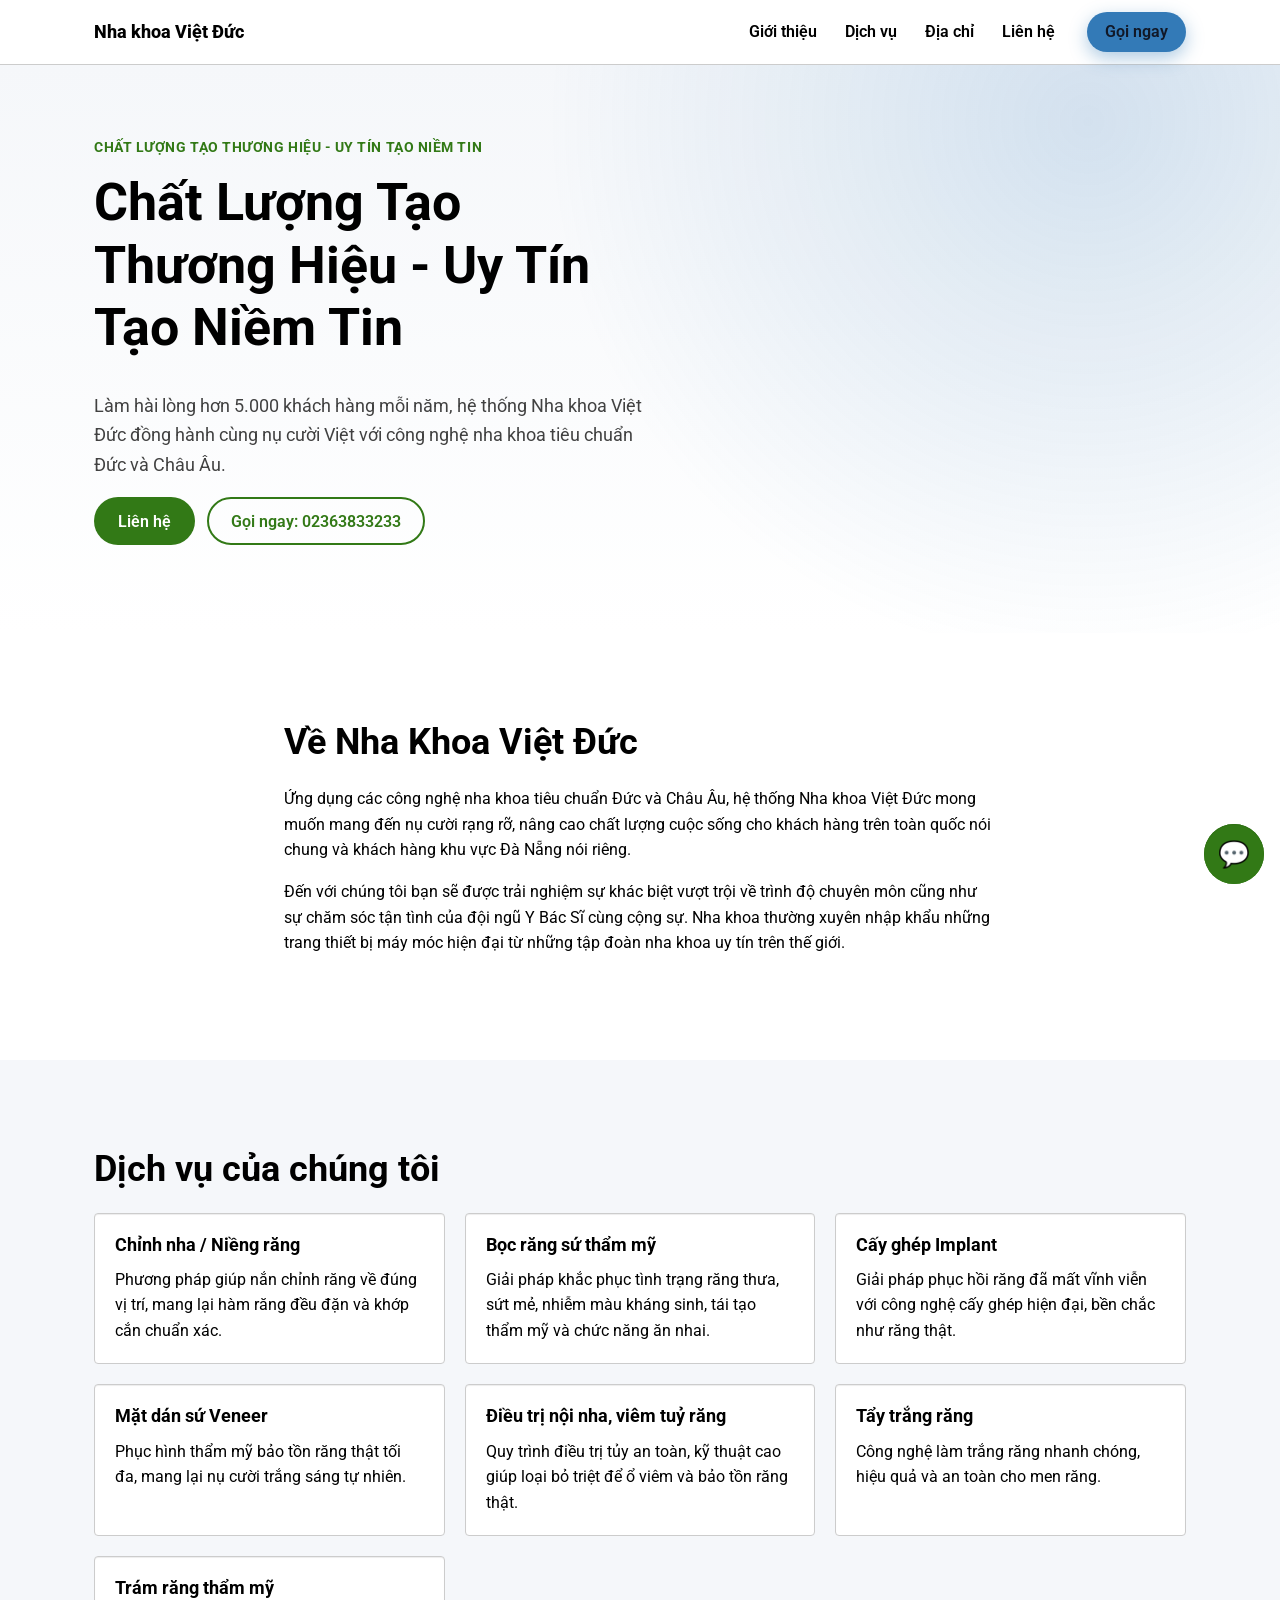
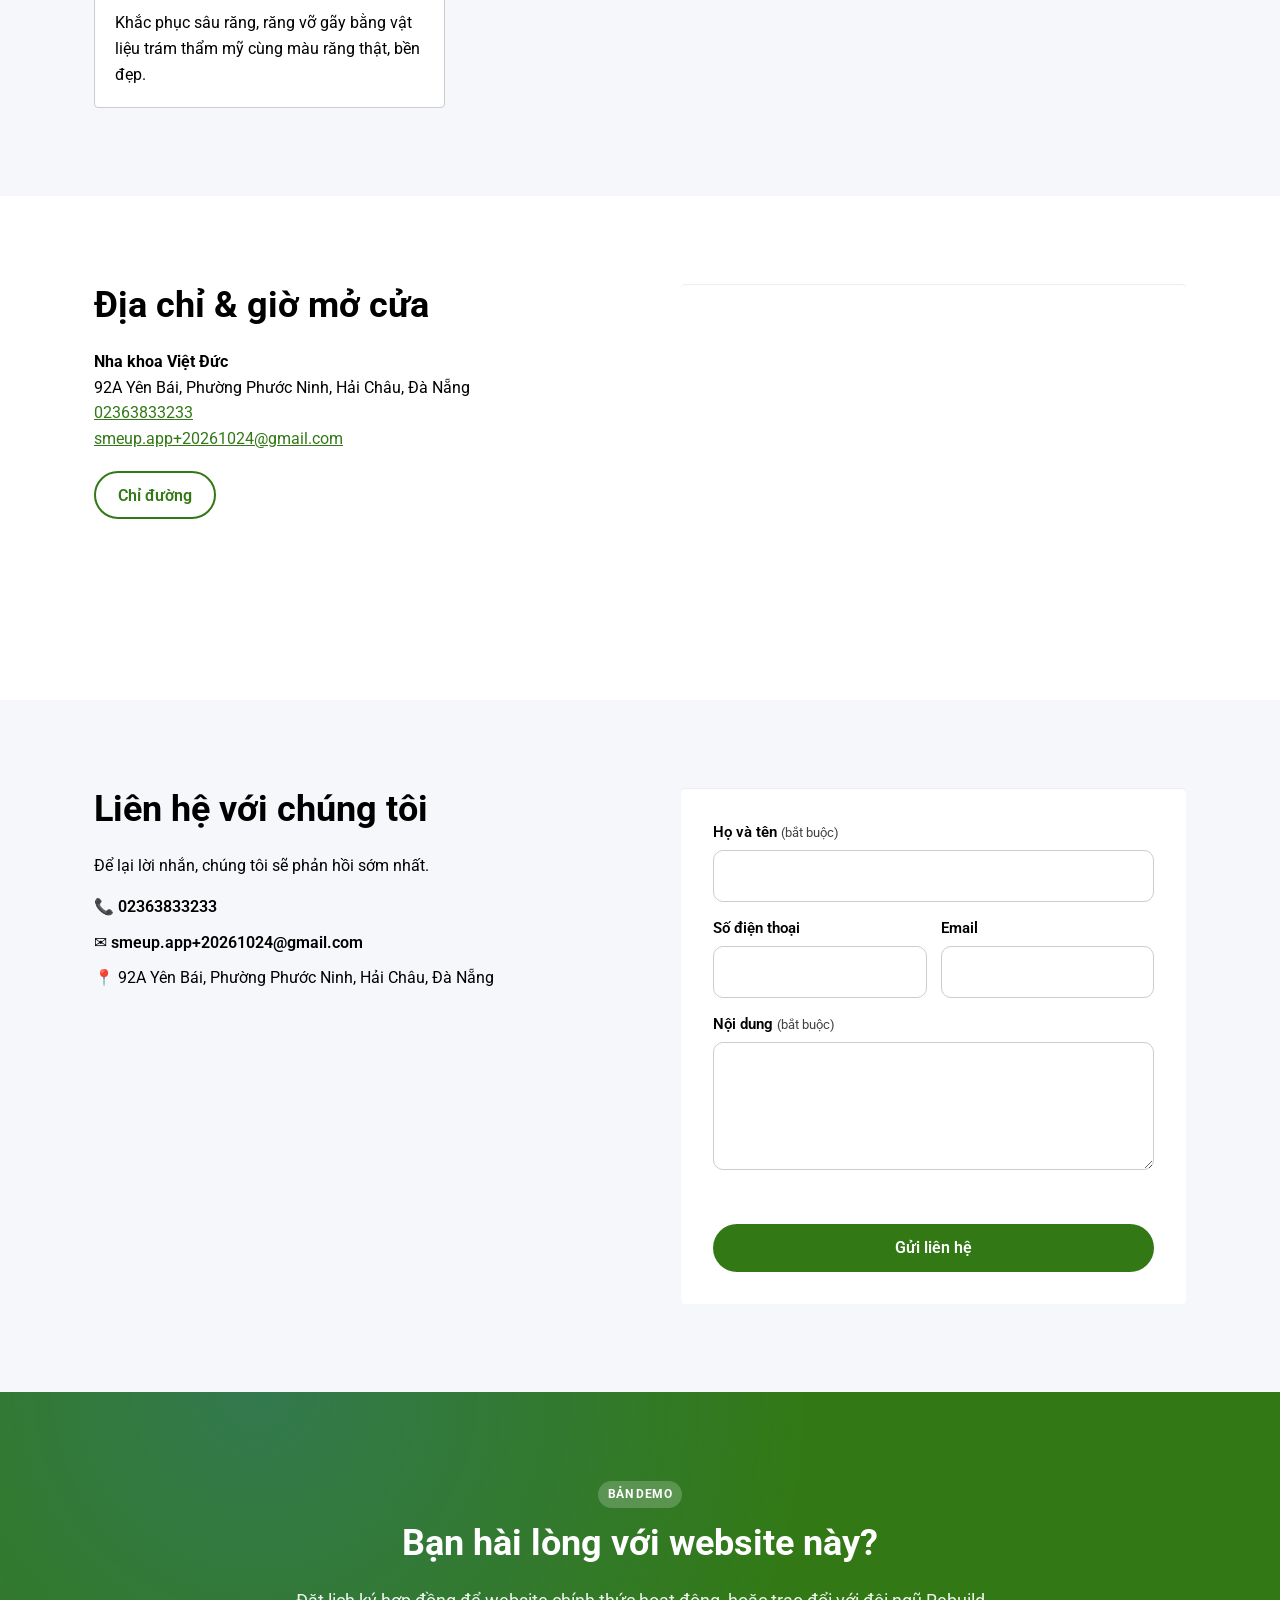
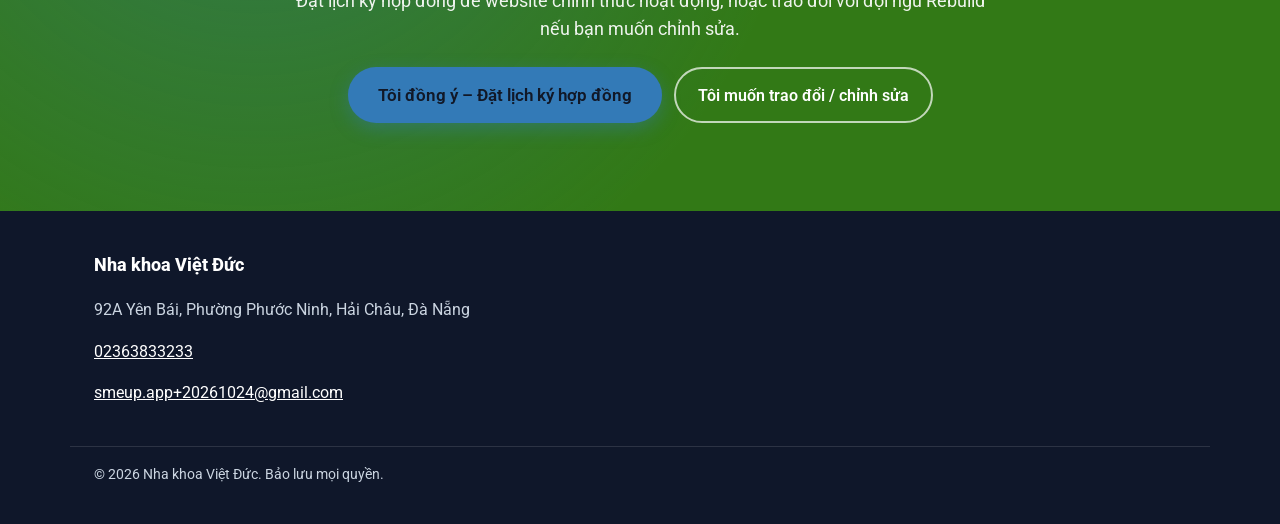
<file: index.html>
<!DOCTYPE html>
<html lang="vi">
<head>
<meta charset="utf-8">
<meta name="viewport" content="width=device-width, initial-scale=1">
<title>Nha Khoa Việt Đức - Nha Khoa Uy Tín Tại Đà Nẵng</title>
<meta name="description" content="Hệ thống Nha Khoa Việt Đức tại Đà Nẵng ứng dụng công nghệ chuẩn Đức và Châu Âu: Niềng răng, Bọc răng sứ, Cấy ghép Implant, Tẩy trắng răng, Trám răng thẩm mỹ.">
<meta name="keywords" content="Nha Khoa Việt Đức, nha khoa Đà Nẵng, niềng răng, bọc răng sứ, cấy ghép implant, tẩy trắng răng Đà Nẵng, trám răng thẩm mỹ">
<meta name="robots" content="noindex, nofollow">
<link rel="canonical" href="https://demo-20261024010858-7dc87bac.demo.rebuild.vn/">
<meta name="theme-color" content="#327916">
<meta property="og:type" content="website">
<meta property="og:site_name" content="Nha khoa Việt Đức">
<meta property="og:title" content="Nha Khoa Việt Đức - Nha Khoa Uy Tín Tại Đà Nẵng">
<meta property="og:description" content="Hệ thống Nha Khoa Việt Đức tại Đà Nẵng ứng dụng công nghệ chuẩn Đức và Châu Âu: Niềng răng, Bọc răng sứ, Cấy ghép Implant, Tẩy trắng răng, Trám răng thẩm mỹ.">
<meta property="og:url" content="https://demo-20261024010858-7dc87bac.demo.rebuild.vn/">
<meta property="og:locale" content="vi_VN">
<meta name="twitter:card" content="summary">
<link rel="preconnect" href="https://api.smess.vn" crossorigin>
<link rel="stylesheet" href="/assets/css/site.css">
<style>:root{--color-primary:#327916;--color-accent:#337ab7;--color-text:#000000;--color-bg:#ffffff;}</style>
<link rel="stylesheet" href="/assets/css/tokens.css"><script type="application/ld+json">{"@context":"https://schema.org","@type":"Dentist","@id":"https://demo-20261024010858-7dc87bac.demo.rebuild.vn/#business","name":"Nha khoa Việt Đức","description":"Nha Khoa Việt Đức ứng dụng các công nghệ tiêu chuẩn Đức và Châu Âu, mang đến nụ cười rạng rỡ và dịch vụ chăm sóc răng miệng chất lượng cao tại Đà Nẵng.","url":"https://demo-20261024010858-7dc87bac.demo.rebuild.vn/","telephone":"02363833233","email":"smeup.app+20261024@gmail.com","address":{"@type":"PostalAddress","streetAddress":"92A Yên Bái, Phường Phước Ninh","addressLocality":"Hải Châu","addressRegion":"Đà Nẵng","addressCountry":"VN"},"makesOffer":[{"@type":"Offer","itemOffered":{"@type":"Service","name":"Chỉnh nha / Niềng răng","description":"Phương pháp giúp nắn chỉnh răng về đúng vị trí, mang lại hàm răng đều đặn và khớp cắn chuẩn xác."}},{"@type":"Offer","itemOffered":{"@type":"Service","name":"Bọc răng sứ thẩm mỹ","description":"Giải pháp khắc phục tình trạng răng thưa, sứt mẻ, nhiễm màu kháng sinh, tái tạo thẩm mỹ và chức năng ăn nhai."}},{"@type":"Offer","itemOffered":{"@type":"Service","name":"Cấy ghép Implant","description":"Giải pháp phục hồi răng đã mất vĩnh viễn với công nghệ cấy ghép hiện đại, bền chắc như răng thật."}},{"@type":"Offer","itemOffered":{"@type":"Service","name":"Mặt dán sứ Veneer","description":"Phục hình thẩm mỹ bảo tồn răng thật tối đa, mang lại nụ cười trắng sáng tự nhiên."}},{"@type":"Offer","itemOffered":{"@type":"Service","name":"Điều trị nội nha, viêm tuỷ răng","description":"Quy trình điều trị tủy an toàn, kỹ thuật cao giúp loại bỏ triệt để ổ viêm và bảo tồn răng thật."}},{"@type":"Offer","itemOffered":{"@type":"Service","name":"Tẩy trắng răng","description":"Công nghệ làm trắng răng nhanh chóng, hiệu quả và an toàn cho men răng."}},{"@type":"Offer","itemOffered":{"@type":"Service","name":"Trám răng thẩm mỹ","description":"Khắc phục sâu răng, răng vỡ gãy bằng vật liệu trám thẩm mỹ cùng màu răng thật, bền đẹp."}}]}</script>
</head>
<body class="is-demo">
<a class="skip-link" href="#main">Bỏ qua điều hướng</a>
<header class="site-header" data-site-header>
  <div class="container header-inner">
    <a class="brand" href="/" aria-label="Nha khoa Việt Đức">
            <span class="brand-name">Nha khoa Việt Đức</span>
    </a>
    <button class="nav-toggle" type="button" aria-expanded="false" aria-controls="site-nav" data-nav-toggle>
      <span class="nav-toggle-bar" aria-hidden="true"></span>
      <span class="visually-hidden">Menu</span>
    </button>
    <nav id="site-nav" class="site-nav" aria-label="Menu" data-site-nav>
      <ul>
                <li><a href="#about">Giới thiệu</a></li>
                <li><a href="#services">Dịch vụ</a></li>
                <li><a href="#location">Địa chỉ</a></li>
                <li><a href="#contact">Liên hệ</a></li>
              </ul>
      <a class="btn btn-small btn-accent header-call" href="tel:02363833233">Gọi ngay</a>    </nav>
  </div>
</header>
<main id="main">
<section class="hero" id="top" aria-labelledby="hero-title">
  <div class="container hero-inner">
    <div class="hero-copy">
      <p class="eyebrow">Chất Lượng Tạo Thương Hiệu - Uy Tín Tạo Niềm Tin</p>      <h1 id="hero-title">Chất Lượng Tạo Thương Hiệu - Uy Tín Tạo Niềm Tin</h1>
      <p class="lead">Làm hài lòng hơn 5.000 khách hàng mỗi năm, hệ thống Nha khoa Việt Đức đồng hành cùng nụ cười Việt với công nghệ nha khoa tiêu chuẩn Đức và Châu Âu.</p>      <div class="hero-actions">
        <a class="btn btn-primary" href="#contact">Liên hệ</a>
        <a class="btn btn-outline" href="tel:02363833233">Gọi ngay: 02363833233</a>      </div>
            <div class="demo-cta-bar" role="region" aria-label="Bạn hài lòng với website này?" data-smeup-cta-reveal hidden>
        <span class="badge">Bản demo</span>
        <p class="demo-cta-bar-title">Bạn hài lòng với website này?</p>
        <div class="demo-cta-actions">
          <button type="button" class="btn btn-accent" data-smeup-cta="contract" data-cta-placement="hero">Tôi đồng ý – Đặt lịch ký hợp đồng</button>
          <button type="button" class="btn btn-link" data-smeup-cta="cooperation" data-cta-placement="hero">Tôi muốn trao đổi / chỉnh sửa</button>
        </div>
      </div>
          </div>
      </div>
</section>
<section class="section about" id="about" aria-labelledby="about-title">
  <div class="container about-inner narrow">
    <div class="about-copy">
      <h2 id="about-title">Về Nha Khoa Việt Đức</h2>
            <p>Ứng dụng các công nghệ nha khoa tiêu chuẩn Đức và Châu Âu, hệ thống Nha khoa Việt Đức mong muốn mang đến nụ cười rạng rỡ, nâng cao chất lượng cuộc sống cho khách hàng trên toàn quốc nói chung và khách hàng khu vực Đà Nẵng nói riêng.</p>
            <p>Đến với chúng tôi bạn sẽ được trải nghiệm sự khác biệt vượt trội về trình độ chuyên môn cũng như sự chăm sóc tận tình của đội ngũ Y Bác Sĩ cùng cộng sự. Nha khoa thường xuyên nhập khẩu những trang thiết bị máy móc hiện đại từ những tập đoàn nha khoa uy tín trên thế giới.</p>
          </div>
      </div>
</section>
<section class="section services alt" id="services" aria-labelledby="services-title">
  <div class="container">
    <h2 id="services-title">Dịch vụ của chúng tôi</h2>
    <ul class="card-grid" role="list">
            <li class="card">
                <div class="card-body">
          <h3>Chỉnh nha / Niềng răng</h3>
          <p>Phương pháp giúp nắn chỉnh răng về đúng vị trí, mang lại hàm răng đều đặn và khớp cắn chuẩn xác.</p>                  </div>
      </li>
            <li class="card">
                <div class="card-body">
          <h3>Bọc răng sứ thẩm mỹ</h3>
          <p>Giải pháp khắc phục tình trạng răng thưa, sứt mẻ, nhiễm màu kháng sinh, tái tạo thẩm mỹ và chức năng ăn nhai.</p>                  </div>
      </li>
            <li class="card">
                <div class="card-body">
          <h3>Cấy ghép Implant</h3>
          <p>Giải pháp phục hồi răng đã mất vĩnh viễn với công nghệ cấy ghép hiện đại, bền chắc như răng thật.</p>                  </div>
      </li>
            <li class="card">
                <div class="card-body">
          <h3>Mặt dán sứ Veneer</h3>
          <p>Phục hình thẩm mỹ bảo tồn răng thật tối đa, mang lại nụ cười trắng sáng tự nhiên.</p>                  </div>
      </li>
            <li class="card">
                <div class="card-body">
          <h3>Điều trị nội nha, viêm tuỷ răng</h3>
          <p>Quy trình điều trị tủy an toàn, kỹ thuật cao giúp loại bỏ triệt để ổ viêm và bảo tồn răng thật.</p>                  </div>
      </li>
            <li class="card">
                <div class="card-body">
          <h3>Tẩy trắng răng</h3>
          <p>Công nghệ làm trắng răng nhanh chóng, hiệu quả và an toàn cho men răng.</p>                  </div>
      </li>
            <li class="card">
                <div class="card-body">
          <h3>Trám răng thẩm mỹ</h3>
          <p>Khắc phục sâu răng, răng vỡ gãy bằng vật liệu trám thẩm mỹ cùng màu răng thật, bền đẹp.</p>                  </div>
      </li>
          </ul>
  </div>
</section>
<section class="section location" id="location" aria-labelledby="location-title">
  <div class="container location-inner">
    <div class="location-copy">
      <h2 id="location-title">Địa chỉ &amp; giờ mở cửa</h2>
            <address>
        <strong>Nha khoa Việt Đức</strong><br>
        92A Yên Bái, Phường Phước Ninh, Hải Châu, Đà Nẵng<br>
        <a href="tel:02363833233">02363833233</a><br>        <a href="mailto:smeup.app+20261024@gmail.com">smeup.app+20261024@gmail.com</a>      </address>
                  <p><a class="btn btn-outline" href="https://www.google.com/maps/search/?api=1&amp;query=92A%20Y%C3%AAn%20B%C3%A1i%2C%20Ph%C6%B0%E1%BB%9Dng%20Ph%C6%B0%E1%BB%9Bc%20Ninh%2C%20H%E1%BA%A3i%20Ch%C3%A2u%2C%20%C4%90%C3%A0%20N%E1%BA%B5ng" target="_blank" rel="noopener">Chỉ đường</a></p>    </div>
        <div class="map">
      <iframe src="https://www.google.com/maps?output=embed&amp;q=92A%20Y%C3%AAn%20B%C3%A1i%2C%20Ph%C6%B0%E1%BB%9Dng%20Ph%C6%B0%E1%BB%9Bc%20Ninh%2C%20H%E1%BA%A3i%20Ch%C3%A2u%2C%20%C4%90%C3%A0%20N%E1%BA%B5ng" title="Địa chỉ &amp; giờ mở cửa" loading="lazy" referrerpolicy="no-referrer-when-downgrade" allowfullscreen></iframe>
    </div>
      </div>
</section>
<section class="section contact alt" id="contact" aria-labelledby="contact-title">
  <div class="container contact-inner">
    <div class="contact-copy">
      <h2 id="contact-title">Liên hệ với chúng tôi</h2>
      <p>Để lại lời nhắn, chúng tôi sẽ phản hồi sớm nhất.</p>
      <ul class="contact-list" role="list">
        <li><a href="tel:02363833233">📞 02363833233</a></li>        <li><a href="mailto:smeup.app+20261024@gmail.com">✉️ smeup.app+20261024@gmail.com</a></li>        <li>📍 92A Yên Bái, Phường Phước Ninh, Hải Châu, Đà Nẵng</li>      </ul>
    </div>
    <form class="lead-form" id="contact-form" data-smeup-form="contact_form" data-message-required="true" novalidate>
      <div class="field">
  <label for="contact-name">Họ và tên <span class="req">(bắt buộc)</span></label>
  <input id="contact-name" name="name" type="text" autocomplete="name" maxlength="255" required>
</div>
<div class="field-row">
  <div class="field">
    <label for="contact-phone">Số điện thoại</label>
    <input id="contact-phone" name="phone" type="tel" autocomplete="tel" inputmode="tel" maxlength="20">
  </div>
  <div class="field">
    <label for="contact-email">Email</label>
    <input id="contact-email" name="email" type="email" autocomplete="email" maxlength="255">
  </div>
</div>
<div class="field">
  <label for="contact-message">Nội dung <span class="req">(bắt buộc)</span></label>
  <textarea id="contact-message" name="message" rows="4" maxlength="5000" required></textarea>
</div><div class="hp" aria-hidden="true">
  <label for="contact-website">Website</label>
  <input id="contact-website" name="website" type="text" tabindex="-1" autocomplete="off">
</div>
<p class="form-status" role="status" aria-live="polite" data-form-status></p>
      <button class="btn btn-primary btn-block" type="submit" data-label="Gửi liên hệ">Gửi liên hệ</button>
    </form>
  </div>
</section>
<section class="section demo-cta" id="demo-cta" aria-labelledby="demo-cta-title">
  <div class="container narrow">
    <span class="badge badge-light">Bản demo</span>
    <h2 id="demo-cta-title">Bạn hài lòng với website này?</h2>
    <p>Đặt lịch ký hợp đồng để website chính thức hoạt động, hoặc trao đổi với đội ngũ Rebuild nếu bạn muốn chỉnh sửa.</p>
    <div class="demo-cta-actions">
      <button type="button" class="btn btn-accent btn-large" data-smeup-cta="contract" data-cta-placement="final">Tôi đồng ý – Đặt lịch ký hợp đồng</button>
      <button type="button" class="btn btn-ghost" data-smeup-cta="cooperation" data-cta-placement="final">Tôi muốn trao đổi / chỉnh sửa</button>
    </div>
  </div>
</section>
</main>
<footer class="site-footer">
  <div class="container footer-inner">
    <div>
      <p class="brand-name">Nha khoa Việt Đức</p>
      <p>92A Yên Bái, Phường Phước Ninh, Hải Châu, Đà Nẵng</p>      <p><a href="tel:02363833233">02363833233</a></p>      <p><a href="mailto:smeup.app+20261024@gmail.com">smeup.app+20261024@gmail.com</a></p>    </div>
      </div>
  <div class="container footer-bottom">
    <p>© <span data-year>2026</span> Nha khoa Việt Đức. Bảo lưu mọi quyền.</p>
  </div>
</footer>
<dialog class="cta-dialog" id="smeup-dialog-contract" aria-labelledby="smeup-dialog-contract-title" data-smeup-dialog="contract">
  <form class="lead-form" data-smeup-form="demo_contract_request" data-message-required="false" novalidate>
    <button class="dialog-close" type="button" data-dialog-close aria-label="Đóng">×</button>
    <h2 id="smeup-dialog-contract-title">Đặt lịch ký hợp đồng</h2>
    <p>Để lại thông tin, đội ngũ Rebuild sẽ gọi lại để chốt lịch ký hợp đồng và đưa website lên tên miền của bạn.</p>
    <div class="field">
  <label for="contract-name">Họ và tên <span class="req">(bắt buộc)</span></label>
  <input id="contract-name" name="name" type="text" autocomplete="name" maxlength="255" required>
</div>
<div class="field-row">
  <div class="field">
    <label for="contract-phone">Số điện thoại</label>
    <input id="contract-phone" name="phone" type="tel" autocomplete="tel" inputmode="tel" maxlength="20">
  </div>
  <div class="field">
    <label for="contract-email">Email</label>
    <input id="contract-email" name="email" type="email" autocomplete="email" maxlength="255">
  </div>
</div>
<div class="field">
  <label for="contract-message">Thời gian thuận tiện / ghi chú (không bắt buộc)</label>
  <textarea id="contract-message" name="message" rows="4" maxlength="5000"></textarea>
</div><div class="hp" aria-hidden="true">
  <label for="contract-website">Website</label>
  <input id="contract-website" name="website" type="text" tabindex="-1" autocomplete="off">
</div>
<p class="form-status" role="status" aria-live="polite" data-form-status></p>
    <button class="btn btn-accent btn-block" type="submit" data-label="Gửi yêu cầu ký hợp đồng">Gửi yêu cầu ký hợp đồng</button>
  </form>
</dialog>
<dialog class="cta-dialog" id="smeup-dialog-cooperation" aria-labelledby="smeup-dialog-cooperation-title" data-smeup-dialog="cooperation">
  <form class="lead-form" data-smeup-form="demo_cooperation_request" data-message-required="true" novalidate>
    <button class="dialog-close" type="button" data-dialog-close aria-label="Đóng">×</button>
    <h2 id="smeup-dialog-cooperation-title">Trao đổi với đội ngũ Rebuild</h2>
    <p>Bạn muốn thay đổi gì, hoặc cần thêm thông tin? Hãy cho chúng tôi biết.</p>
    <div class="field">
  <label for="cooperation-name">Họ và tên <span class="req">(bắt buộc)</span></label>
  <input id="cooperation-name" name="name" type="text" autocomplete="name" maxlength="255" required>
</div>
<div class="field-row">
  <div class="field">
    <label for="cooperation-phone">Số điện thoại</label>
    <input id="cooperation-phone" name="phone" type="tel" autocomplete="tel" inputmode="tel" maxlength="20">
  </div>
  <div class="field">
    <label for="cooperation-email">Email</label>
    <input id="cooperation-email" name="email" type="email" autocomplete="email" maxlength="255">
  </div>
</div>
<div class="field">
  <label for="cooperation-message">Bạn muốn chỉnh sửa hoặc hỏi điều gì? <span class="req">(bắt buộc)</span></label>
  <textarea id="cooperation-message" name="message" rows="4" maxlength="5000" required></textarea>
</div><div class="hp" aria-hidden="true">
  <label for="cooperation-website">Website</label>
  <input id="cooperation-website" name="website" type="text" tabindex="-1" autocomplete="off">
</div>
<p class="form-status" role="status" aria-live="polite" data-form-status></p>
    <button class="btn btn-primary btn-block" type="submit" data-label="Gửi yêu cầu">Gửi yêu cầu</button>
  </form>
</dialog>
<script src="/assets/js/site-config.js"></script>
<script src="/assets/js/smeup-core.js" defer></script>
<script src="/assets/js/contact-form.js" defer></script>
<script src="/assets/js/livechat.js" defer></script>
<script src="/assets/js/demo-cta.js" defer></script>
<script src="/assets/js/site.js" defer></script>
</body>
</html>
</file>
<file: assets/css/site.css>
/*
 * Rebuild website template — mobile-first, no framework.
 * Brand colors come from business data as CSS custom properties set in <head>:
 * --color-primary, --color-accent, --color-text, --color-bg.
 */
:root {
  --color-primary: #0f766e;
  --color-accent: #f59e0b;
  --color-text: #1f2937;
  --color-bg: #ffffff;
  --color-muted: color-mix(in srgb, var(--color-text) 65%, var(--color-bg));
  --color-surface: color-mix(in srgb, var(--color-primary) 6%, var(--color-bg));
  --color-border: color-mix(in srgb, var(--color-text) 14%, var(--color-bg));
  --color-success: #15803d;
  --color-error: #b91c1c;
  --radius: 14px;
  --shadow: 0 10px 30px rgb(15 23 42 / 0.08);
  --container: 1120px;
  --gutter: 16px;
  --font: system-ui, -apple-system, "Segoe UI", Roboto, "Helvetica Neue", Arial, "Noto Sans", sans-serif;
}

*,
*::before,
*::after {
  box-sizing: border-box;
}

html {
  scroll-behavior: smooth;
  scroll-padding-top: 72px;
  -webkit-text-size-adjust: 100%;
}

body {
  margin: 0;
  font-family: var(--font);
  font-size: 1rem;
  line-height: 1.6;
  color: var(--color-text);
  background: var(--color-bg);
}

img {
  display: block;
  max-width: 100%;
  height: auto;
}

a {
  color: var(--color-primary);
}

h1,
h2,
h3 {
  line-height: 1.2;
  margin: 0 0 0.6em;
}

h1 {
  font-size: clamp(2rem, 6vw, 3.25rem);
}

h2 {
  font-size: clamp(1.6rem, 4vw, 2.25rem);
}

h3 {
  font-size: 1.15rem;
}

p {
  margin: 0 0 1em;
}

:focus-visible {
  outline: 3px solid var(--color-accent);
  outline-offset: 2px;
}

.container {
  width: 100%;
  max-width: var(--container);
  margin: 0 auto;
  padding: 0 var(--gutter);
}

.narrow {
  max-width: 760px;
}

.visually-hidden,
.hp {
  position: absolute !important;
  width: 1px;
  height: 1px;
  padding: 0;
  margin: -1px;
  overflow: hidden;
  clip: rect(0 0 0 0);
  white-space: nowrap;
  border: 0;
}

.skip-link {
  position: absolute;
  left: var(--gutter);
  top: -100px;
  z-index: 100;
  padding: 8px 14px;
  background: var(--color-text);
  color: var(--color-bg);
  border-radius: 8px;
}

.skip-link:focus {
  top: 8px;
}

/* Buttons */
.btn {
  display: inline-flex;
  align-items: center;
  justify-content: center;
  gap: 8px;
  min-height: 48px;
  padding: 12px 22px;
  border: 2px solid transparent;
  border-radius: 999px;
  font: inherit;
  font-weight: 600;
  line-height: 1.2;
  text-align: center;
  text-decoration: none;
  cursor: pointer;
  transition: transform 0.15s ease, background-color 0.15s ease, box-shadow 0.15s ease;
}

.btn:hover {
  transform: translateY(-1px);
}

.btn:disabled,
.btn[aria-disabled="true"] {
  opacity: 0.65;
  cursor: progress;
  transform: none;
}

.btn-primary {
  background: var(--color-primary);
  color: #fff;
}

.btn-accent {
  background: var(--color-accent);
  color: #111827;
  box-shadow: 0 6px 18px color-mix(in srgb, var(--color-accent) 40%, transparent);
}

.btn-outline {
  border-color: var(--color-primary);
  color: var(--color-primary);
  background: transparent;
}

.btn-ghost {
  border-color: rgb(255 255 255 / 0.7);
  color: #fff;
  background: transparent;
}

.btn-link {
  background: transparent;
  color: var(--color-primary);
  text-decoration: underline;
  padding-inline: 8px;
}

.btn-small {
  min-height: 40px;
  padding: 8px 16px;
}

.btn-large {
  min-height: 56px;
  padding: 16px 28px;
  font-size: 1.05rem;
}

.btn-block {
  width: 100%;
}

.badge {
  display: inline-block;
  padding: 4px 10px;
  border-radius: 999px;
  background: var(--color-accent);
  color: #111827;
  font-size: 0.75rem;
  font-weight: 700;
  letter-spacing: 0.04em;
  text-transform: uppercase;
}

.badge-light {
  background: rgb(255 255 255 / 0.2);
  color: #fff;
}

/* Header */
.site-header {
  position: sticky;
  top: 0;
  z-index: 50;
  background: color-mix(in srgb, var(--color-bg) 92%, transparent);
  backdrop-filter: blur(8px);
  border-bottom: 1px solid var(--color-border);
}

.header-inner {
  display: flex;
  align-items: center;
  justify-content: space-between;
  min-height: 64px;
  gap: 12px;
}

.brand {
  display: flex;
  align-items: center;
  gap: 10px;
  color: var(--color-text);
  text-decoration: none;
  min-width: 0;
}

.brand img {
  width: 40px;
  height: 40px;
  object-fit: contain;
}

.brand-name {
  font-weight: 800;
  font-size: 1.1rem;
  overflow: hidden;
  text-overflow: ellipsis;
  white-space: nowrap;
}

.nav-toggle {
  display: inline-flex;
  align-items: center;
  justify-content: center;
  width: 44px;
  height: 44px;
  border: 1px solid var(--color-border);
  border-radius: 10px;
  background: var(--color-bg);
  cursor: pointer;
}

.nav-toggle-bar,
.nav-toggle-bar::before,
.nav-toggle-bar::after {
  display: block;
  width: 20px;
  height: 2px;
  background: var(--color-text);
  border-radius: 2px;
  content: "";
  position: relative;
}

.nav-toggle-bar::before {
  position: absolute;
  top: -6px;
}

.nav-toggle-bar::after {
  position: absolute;
  top: 6px;
}

.site-nav {
  position: absolute;
  top: 100%;
  left: 0;
  right: 0;
  display: none;
  padding: 8px var(--gutter) 16px;
  background: var(--color-bg);
  border-bottom: 1px solid var(--color-border);
  box-shadow: var(--shadow);
}

.site-nav.is-open {
  display: block;
}

.site-nav ul {
  list-style: none;
  margin: 0 0 12px;
  padding: 0;
}

.site-nav li a {
  display: block;
  padding: 12px 4px;
  color: var(--color-text);
  font-weight: 600;
  text-decoration: none;
  border-bottom: 1px solid var(--color-border);
}

/* Hero */
.hero {
  padding: 40px 0 56px;
  background:
    radial-gradient(circle at 85% 10%, color-mix(in srgb, var(--color-accent) 18%, transparent), transparent 45%),
    linear-gradient(180deg, var(--color-surface), var(--color-bg));
}

.hero-inner {
  display: grid;
  gap: 32px;
  align-items: center;
}

.eyebrow {
  color: var(--color-primary);
  font-weight: 700;
  letter-spacing: 0.04em;
  text-transform: uppercase;
  font-size: 0.85rem;
}

.lead {
  font-size: 1.15rem;
  color: var(--color-muted);
}

.hero-actions,
.demo-cta-actions {
  display: flex;
  flex-wrap: wrap;
  gap: 12px;
}

.hero-actions .btn,
.demo-cta-actions .btn {
  flex: 1 1 100%;
}

.hero-media img {
  width: 100%;
  border-radius: calc(var(--radius) * 1.5);
  box-shadow: var(--shadow);
  aspect-ratio: 4 / 3;
  object-fit: cover;
}

.demo-cta-bar {
  margin-top: 28px;
  padding: 18px;
  border: 2px dashed color-mix(in srgb, var(--color-accent) 70%, transparent);
  border-radius: var(--radius);
  background: color-mix(in srgb, var(--color-accent) 8%, var(--color-bg));
}

.demo-cta-bar.is-revealed {
  animation: demo-cta-reveal 0.4s ease-out;
}

@keyframes demo-cta-reveal {
  from {
    opacity: 0;
    transform: translateY(8px);
  }
}

.demo-cta-bar-title {
  margin: 8px 0 12px;
  font-weight: 700;
}

/* Sections */
.section {
  padding: 56px 0;
}

.section.alt {
  background: var(--color-surface);
}

.about-inner,
.location-inner,
.contact-inner {
  display: grid;
  gap: 32px;
  align-items: start;
}

.about-media,
.card img,
.gallery-grid img {
  border-radius: var(--radius);
  object-fit: cover;
}

.card-grid,
.gallery-grid,
.testimonial-grid,
.contact-list,
.social {
  list-style: none;
  margin: 0;
  padding: 0;
}

.card-grid {
  display: grid;
  gap: 20px;
}

.card {
  overflow: hidden;
  background: var(--color-bg);
  border: 1px solid var(--color-border);
  border-radius: var(--radius);
  box-shadow: var(--shadow);
}

.card img {
  width: 100%;
  aspect-ratio: 3 / 2;
  border-radius: 0;
}

.card-body {
  padding: 20px;
}

.card-body p:last-child {
  margin-bottom: 0;
}

.price {
  color: var(--color-primary);
  font-weight: 700;
}

.gallery-grid {
  display: grid;
  grid-template-columns: repeat(2, 1fr);
  gap: 12px;
}

.gallery-grid img {
  width: 100%;
  aspect-ratio: 4 / 3;
}

.testimonial-grid {
  display: grid;
  gap: 20px;
}

.testimonial {
  height: 100%;
  margin: 0;
  padding: 24px;
  background: var(--color-bg);
  border-radius: var(--radius);
  box-shadow: var(--shadow);
}

.testimonial blockquote {
  margin: 0 0 12px;
  font-size: 1.05rem;
}

.testimonial figcaption {
  color: var(--color-muted);
  font-weight: 600;
}

.stars {
  margin: 0 0 8px;
  color: var(--color-accent);
  letter-spacing: 2px;
}

address {
  font-style: normal;
  margin-bottom: 20px;
}

.hours {
  margin: 0 0 20px;
}

.hours div {
  display: flex;
  justify-content: space-between;
  gap: 16px;
  padding: 10px 0;
  border-bottom: 1px solid var(--color-border);
}

.hours dt {
  font-weight: 600;
}

.hours dd {
  margin: 0;
  white-space: nowrap;
}

.map iframe {
  width: 100%;
  height: 320px;
  border: 0;
  border-radius: var(--radius);
  box-shadow: var(--shadow);
}

.contact-list li {
  margin-bottom: 10px;
}

.contact-list a {
  color: var(--color-text);
  font-weight: 600;
  text-decoration: none;
}

/* Forms */
.lead-form {
  padding: 24px 20px;
  background: var(--color-bg);
  border-radius: var(--radius);
  box-shadow: var(--shadow);
}

.field {
  display: grid;
  gap: 6px;
  margin-bottom: 14px;
}

.field-row {
  display: grid;
  gap: 0 14px;
}

.field label {
  font-weight: 600;
  font-size: 0.95rem;
}

.req {
  color: var(--color-muted);
  font-weight: 400;
  font-size: 0.85em;
}

.field input,
.field textarea {
  width: 100%;
  min-height: 48px;
  padding: 12px 14px;
  border: 1px solid var(--color-border);
  border-radius: 10px;
  background: var(--color-bg);
  color: var(--color-text);
  font: inherit;
  font-size: 16px; /* no iOS zoom on focus */
}

.field textarea {
  resize: vertical;
}

.field input:focus,
.field textarea:focus {
  border-color: var(--color-primary);
  outline: 2px solid color-mix(in srgb, var(--color-primary) 25%, transparent);
  outline-offset: 0;
}

.field [aria-invalid="true"] {
  border-color: var(--color-error);
}

.form-status {
  min-height: 1.6em;
  margin: 4px 0 14px;
  font-weight: 600;
}

.lead-form[data-state="success"] .form-status {
  color: var(--color-success);
}

.lead-form[data-state="error"] .form-status {
  color: var(--color-error);
}

.lead-form[data-state="loading"] .btn[type="submit"]::before {
  content: "";
  width: 16px;
  height: 16px;
  border: 2px solid currentColor;
  border-right-color: transparent;
  border-radius: 50%;
  animation: spin 0.8s linear infinite;
}

@keyframes spin {
  to {
    transform: rotate(360deg);
  }
}

/* Demo CTA */
.demo-cta {
  text-align: center;
  color: #fff;
  background:
    radial-gradient(circle at 20% 0%, color-mix(in srgb, var(--color-accent) 35%, transparent), transparent 50%),
    var(--color-primary);
}

.demo-cta h2 {
  margin-top: 14px;
}

.demo-cta p {
  font-size: 1.1rem;
  opacity: 0.92;
}

.demo-cta .demo-cta-actions {
  justify-content: center;
  margin-top: 24px;
}

.cta-dialog {
  width: min(560px, calc(100% - 2 * var(--gutter)));
  max-height: calc(100dvh - 32px);
  padding: 0;
  border: 0;
  border-radius: calc(var(--radius) * 1.3);
  box-shadow: 0 30px 80px rgb(15 23 42 / 0.35);
  color: var(--color-text);
}

.cta-dialog::backdrop {
  background: rgb(15 23 42 / 0.55);
}

.cta-dialog .lead-form {
  position: relative;
  box-shadow: none;
  padding: 28px 22px 22px;
}

.cta-dialog h2 {
  font-size: 1.4rem;
  padding-right: 32px;
}

.dialog-close {
  position: absolute;
  top: 10px;
  right: 10px;
  width: 40px;
  height: 40px;
  border: 0;
  border-radius: 50%;
  background: var(--color-surface);
  color: var(--color-text);
  font-size: 1.5rem;
  line-height: 1;
  cursor: pointer;
}

/* Live chat fallback launcher (no widget token configured) */
.chat-fallback {
  position: fixed;
  right: 16px;
  bottom: 16px;
  z-index: 60;
  width: 60px;
  height: 60px;
  border: 0;
  border-radius: 50%;
  background: var(--color-primary);
  color: #fff;
  font-size: 1.6rem;
  box-shadow: var(--shadow);
  cursor: pointer;
}

/* Footer */
.site-footer {
  padding: 40px 0 24px;
  background: #0f172a;
  color: #cbd5e1;
}

.site-footer a {
  color: #fff;
}

.footer-inner {
  display: grid;
  gap: 24px;
}

.site-footer .brand-name {
  color: #fff;
}

.footer-title {
  color: #fff;
  font-weight: 700;
}

.social {
  display: flex;
  flex-wrap: wrap;
  gap: 12px;
}

.footer-bottom {
  margin-top: 24px;
  padding-top: 16px;
  border-top: 1px solid rgb(255 255 255 / 0.12);
  font-size: 0.9rem;
}

.not-found {
  min-height: 50vh;
  text-align: center;
}

/* ≥ 640px */
@media (min-width: 640px) {
  :root {
    --gutter: 24px;
  }

  .hero-actions .btn,
  .demo-cta-actions .btn {
    flex: 0 1 auto;
  }

  .field-row {
    grid-template-columns: 1fr 1fr;
  }

  .card-grid,
  .testimonial-grid {
    grid-template-columns: repeat(2, 1fr);
  }

  .gallery-grid {
    grid-template-columns: repeat(3, 1fr);
  }

  .footer-inner {
    grid-template-columns: 2fr 1fr;
  }
}

/* ≥ 960px */
@media (min-width: 960px) {
  .nav-toggle {
    display: none;
  }

  .site-nav {
    position: static;
    display: flex;
    align-items: center;
    gap: 20px;
    padding: 0;
    border: 0;
    box-shadow: none;
    background: transparent;
  }

  .site-nav ul {
    display: flex;
    gap: 4px;
    margin: 0;
  }

  .site-nav li a {
    padding: 8px 12px;
    border: 0;
    border-radius: 8px;
  }

  .site-nav li a:hover {
    background: var(--color-surface);
  }

  .hero {
    padding: 72px 0 88px;
  }

  .hero-inner,
  .about-inner,
  .location-inner,
  .contact-inner {
    grid-template-columns: 1.1fr 1fr;
  }

  .about-inner.narrow {
    grid-template-columns: 1fr;
  }

  .section {
    padding: 88px 0;
  }

  .card-grid,
  .testimonial-grid {
    grid-template-columns: repeat(3, 1fr);
  }

  .gallery-grid {
    grid-template-columns: repeat(4, 1fr);
  }

  .lead-form {
    padding: 32px;
  }
}

@media (prefers-reduced-motion: reduce) {
  html {
    scroll-behavior: auto;
  }

  *,
  *::before,
  *::after {
    animation: none !important;
    transition: none !important;
  }
}
</file>
<file: assets/css/tokens.css>
/* Measured design of the business's current website (rebuild.vn design tokens). */
@import url("https://fonts.googleapis.com/css?family=Roboto:400,500,600,700&display=swap");
:root {
  --color-primary: #327916;
  --color-secondary: #76c04e;
  --color-accent: #337ab7;
  --color-background: #ffffff;
  --color-bg: #ffffff;
  --color-surface: #f5f7fa;
  --color-text: #000000;
  --color-muted: #414141;
  --color-border: #cccccc;
  --color-link: #327916;
  --font-body: "Roboto", system-ui, sans-serif;
  --font: "Roboto", system-ui, sans-serif;
  --font-heading: "Roboto", system-ui, sans-serif;
  --font-size-body: 14px;
  --font-size-h2: 37.43px;
  --font-size-h3: 40px;
  --radius-md: 4px;
  --radius-lg: 6px;
  --radius-pill: 9999px;
  --radius: 4px;
  --shadow: rgba(0, 0, 0, 0.075) 0px 1px 1px 0px inset;
  --container: 1140px;
  --space-unit: 5px;
}
</file>
